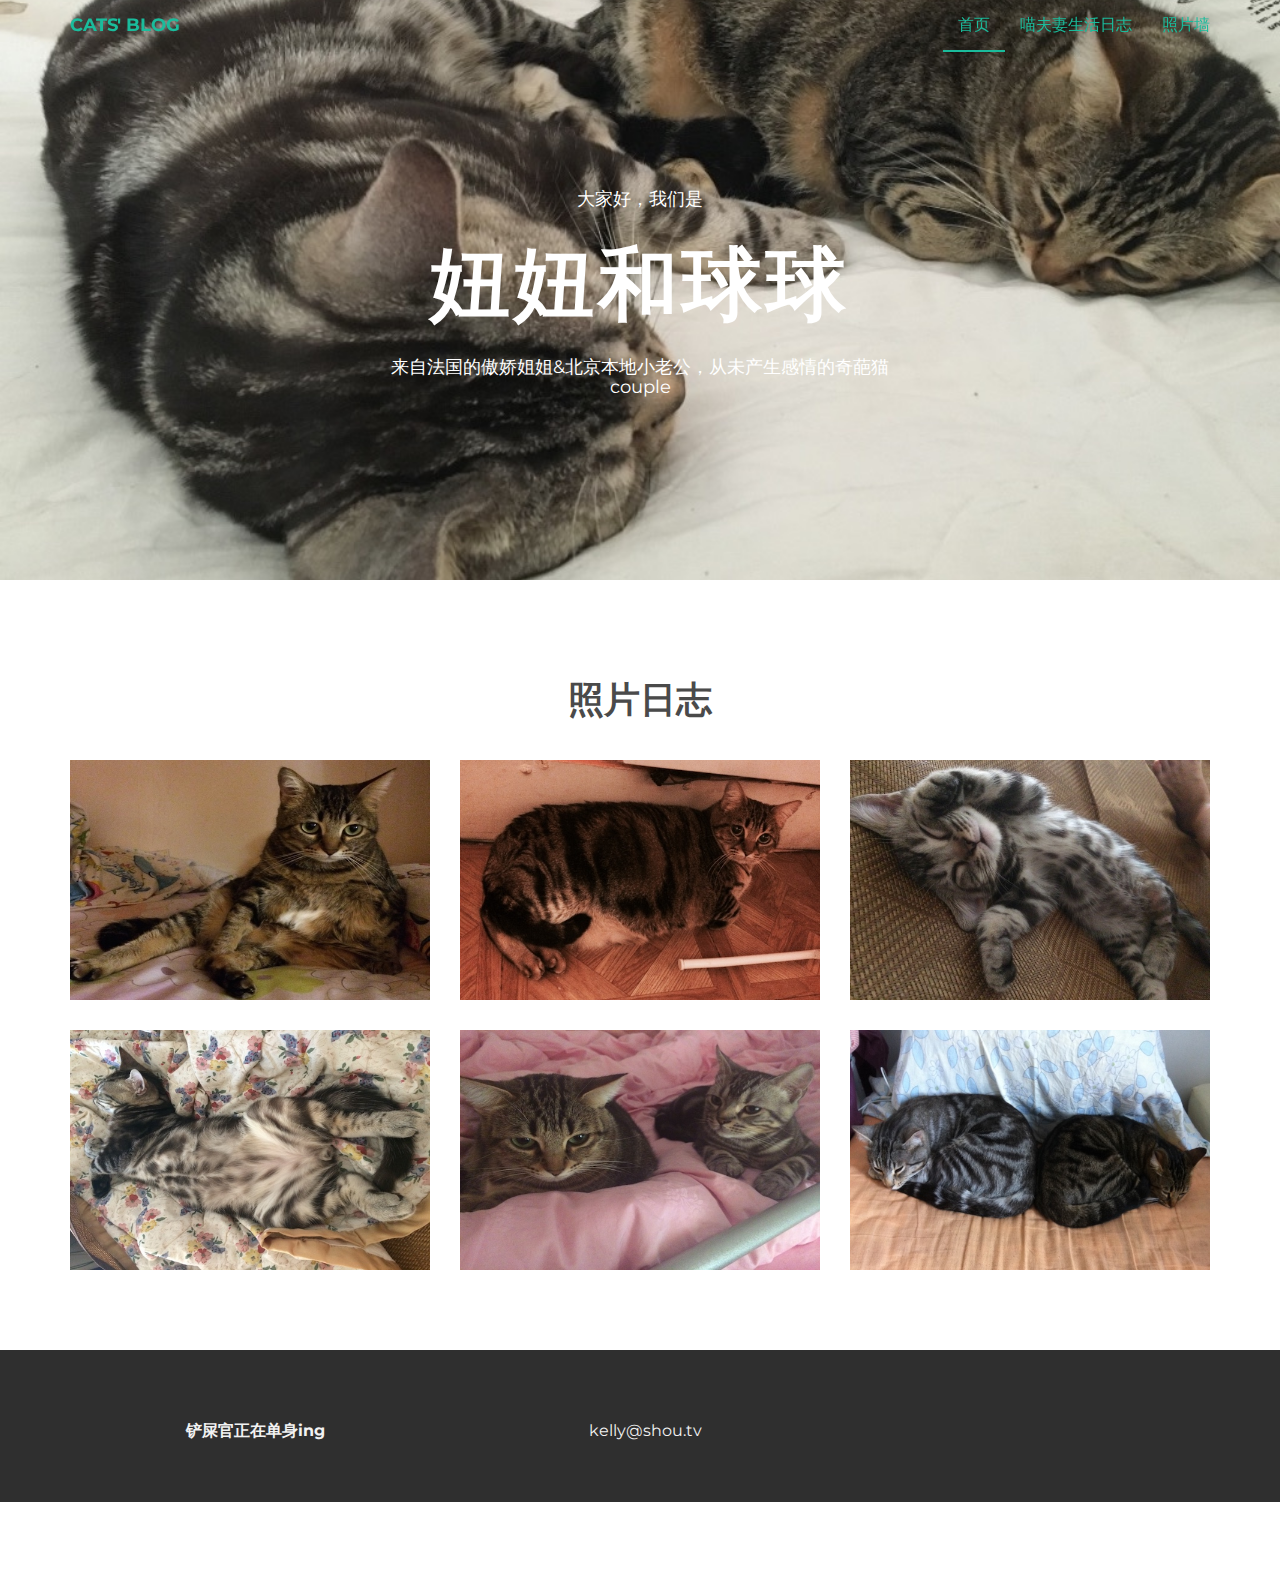
<file: index.html>
<!DOCTYPE html>
<html lang="en">
  <head>
    <meta charset="utf-8">
    <meta http-equiv="X-UA-Compatible" content="IE=edge">
    <meta name="viewport" content="width=device-width, initial-scale=1">
    <meta name="description" content="">
    <meta name="author" content="">
    <link rel="shortcut icon" href="assets/ico/favicon.ico">

    <title>Cats' blog</title>

    <!-- Bootstrap core CSS -->
    <link href="assets/css/bootstrap.css" rel="stylesheet">

    <!-- Custom styles for this template -->
    <link href="assets/css/style.css" rel="stylesheet">
    <link href="assets/css/font-awesome.min.css" rel="stylesheet">

    <!-- Just for debugging purposes. Don't actually copy this line! -->
    <!--[if lt IE 9]><script src="../../assets/js/ie8-responsive-file-warning.js"></script><![endif]-->

    <!-- HTML5 shim and Respond.js IE8 support of HTML5 elements and media queries -->
    <!--[if lt IE 9]>
      <script src="https://oss.maxcdn.com/libs/html5shiv/3.7.0/html5shiv.js"></script>
      <script src="https://oss.maxcdn.com/libs/respond.js/1.4.2/respond.min.js"></script>
    <![endif]-->
  </head>

  <body>

    <!-- Static navbar -->
    <div class="navbar navbar-default navbar-fixed-top" role="navigation">
      <div class="container">
        <div class="navbar-header">
          <button type="button" class="navbar-toggle" data-toggle="collapse" data-target=".navbar-collapse">
            <span class="sr-only">Toggle navigation</span>
            <span class="icon-bar"></span>
            <span class="icon-bar"></span>
            <span class="icon-bar"></span>
          </button>
          <a class="navbar-brand" href="index.html">CATS' BLOG</a>
        </div>
        <div class="navbar-collapse collapse">
          <ul class="nav navbar-nav navbar-right">
            <li class="active"><a href="index.html">首页</a></li>
            <li><a href="about.html">喵夫妻生活日志</a></li>
            <li><a href="#works">照片墙</a></li>
          </ul>
        </div><!--/.nav-collapse -->
      </div>
    </div>


	<div id="headerwrap">
	    <div class="container">
			<div class="row">
				<div class="col-lg-6 col-lg-offset-3">
					<h4>大家好，我们是</h4>
					<h1>妞妞和球球</h1>
					<h4>来自法国的傲娇姐姐&北京本地小老公，从未产生感情的奇葩猫couple</h4>
				</div>
			</div><! --/row -->
	    </div> <!-- /container -->
	</div><! --/headerwrap -->
	
	<section id="works"></section>
	<div class="container">
		<div class="row centered mt mb">
			<h1>照片日志</h1>
			
			<div class="col-lg-4 col-md-4 col-sm-4 gallery">
				<a href="assets/img/portfolio/folio01.png"><img src="assets/img/portfolio/folio01.png" class="img-responsive"></a>
			</div>
			<div class="col-lg-4 col-md-4 col-sm-4 gallery">
				<a href="assets/img/portfolio/folio02.png"><img src="assets/img/portfolio/folio02.png" class="img-responsive"></a>
			</div>
			<div class="col-lg-4 col-md-4 col-sm-4 gallery">
				<a href="assets/img/portfolio/folio03.png"><img src="assets/img/portfolio/folio03.png" class="img-responsive"></a>
			</div>
			<div class="col-lg-4 col-md-4 col-sm-4 gallery">
				<a href="assets/img/portfolio/folio04.png"><img src="assets/img/portfolio/folio04.png" class="img-responsive"></a>
			</div>
			<div class="col-lg-4 col-md-4 col-sm-4 gallery">
				<a href="assets/img/portfolio/folio05.png"><img src="assets/img/portfolio/folio05.png" class="img-responsive"></a>
			</div>
			<div class="col-lg-4 col-md-4 col-sm-4 gallery">
				<a href="assets/img/portfolio/folio06.png"><img src="assets/img/portfolio/folio06.png" class="img-responsive"></a>
			</div>
		</div><! --/row -->
	</div><! --/container -->
	
	

	<div id="footerwrap">
		<div class="container">
			<div class="row centered">
				<div class="col-lg-4">
					<p><b>铲屎官正在单身ing</b></p>
				</div>
				<div class="col-lg-4">
					<p>kelly@shou.tv</p>
				</div>
			</div>
		</div>
	</div><! --/footerwrap -->
	


    <!-- Bootstrap core JavaScript
    ================================================== -->
    <!-- Placed at the end of the document so the pages load faster -->
    <script src="https://ajax.googleapis.com/ajax/libs/jquery/1.11.0/jquery.min.js"></script>
    <script src="assets/js/bootstrap.min.js"></script>
  </body>
</html>
</file>
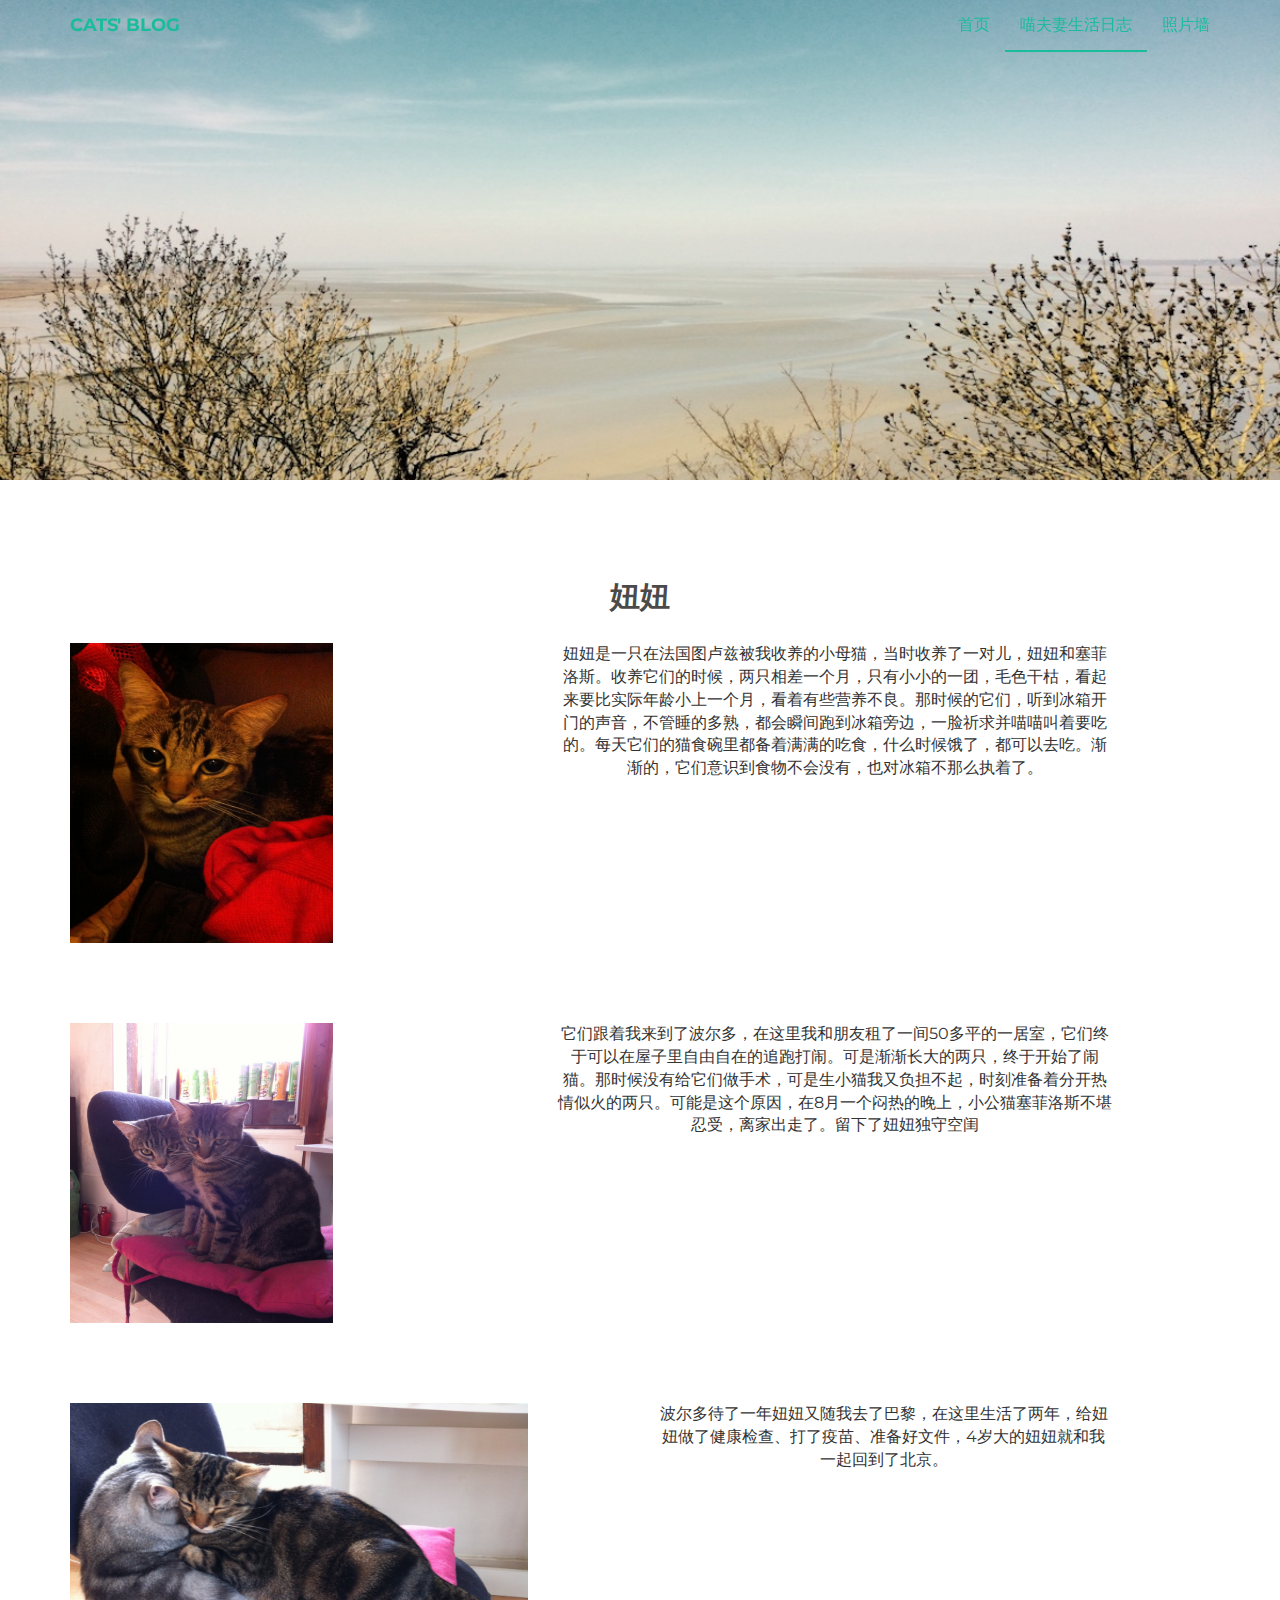
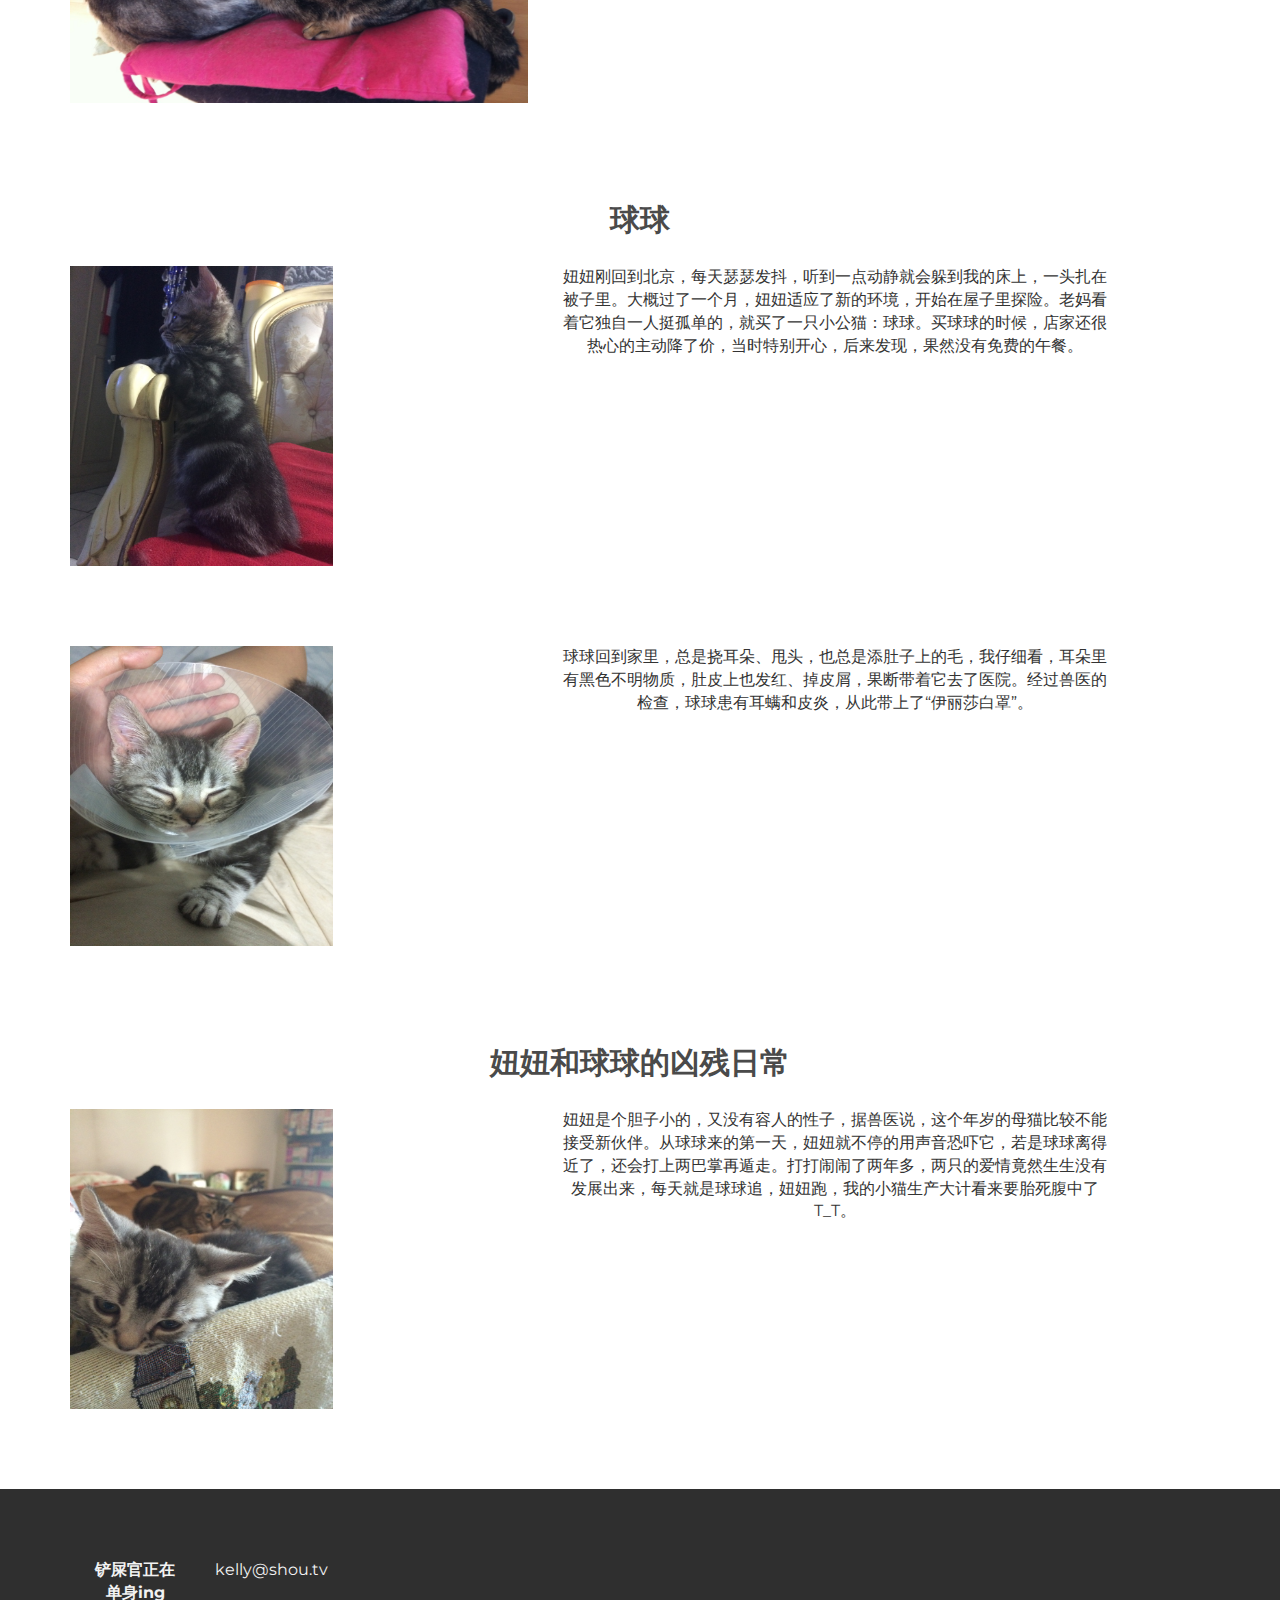
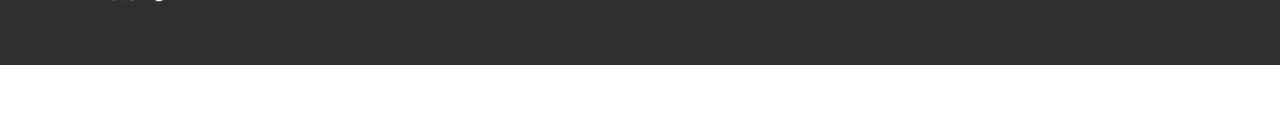
<file: about.html>
<!DOCTYPE html>
<html lang="en">
  <head>
    <meta charset="utf-8">
    <meta http-equiv="X-UA-Compatible" content="IE=edge">
    <meta name="viewport" content="width=device-width, initial-scale=1">
    <meta name="description" content="">
    <meta name="author" content="">
    <link rel="shortcut icon" href="assets/ico/favicon.ico">

    <title>Cats' blog</title>

    <!-- Bootstrap core CSS -->
    <link href="assets/css/bootstrap.css" rel="stylesheet">

    <!-- Custom styles for this template -->
    <link href="assets/css/style.css" rel="stylesheet">
    <link href="assets/css/font-awesome.min.css" rel="stylesheet">

    <!-- Just for debugging purposes. Don't actually copy this line! -->
    <!--[if lt IE 9]><script src="../../assets/js/ie8-responsive-file-warning.js"></script><![endif]-->

    <!-- HTML5 shim and Respond.js IE8 support of HTML5 elements and media queries -->
    <!--[if lt IE 9]>
      <script src="https://oss.maxcdn.com/libs/html5shiv/3.7.0/html5shiv.js"></script>
      <script src="https://oss.maxcdn.com/libs/respond.js/1.4.2/respond.min.js"></script>
    <![endif]-->
  </head>

  <body>

    <!-- Static navbar -->
    <div class="navbar navbar-default navbar-fixed-top" role="navigation">
      <div class="container">
        <div class="navbar-header">
          <button type="button" class="navbar-toggle" data-toggle="collapse" data-target=".navbar-collapse">
            <span class="sr-only">Toggle navigation</span>
            <span class="icon-bar"></span>
            <span class="icon-bar"></span>
            <span class="icon-bar"></span>
          </button>
          <a class="navbar-brand" href="index.html">CATS' BLOG</a>
        </div>
        <div class="navbar-collapse collapse">
          <ul class="nav navbar-nav navbar-right">
            <li><a href="index.html">首页</a></li>
            <li class="active"><a href="about.html">喵夫妻生活日志</a></li>
            <li><a href="index.html#works">照片墙</a></li>
          </ul>
        </div><!--/.nav-collapse -->
      </div>
    </div>


	<div id="aboutwrap">
	    <div class="container">
			<div class="row">
				<div class="col-lg-6 col-lg-offset-3">
				</div>
			</div><! --/row -->
	    </div> <!-- /container -->
	</div><! --/aboutwrap -->
	
	<div class="container">
		<div class="row centered mt mb">
			
				<h2 class="about">妞妞</h2>
				
				<img class="col-md-3" src="assets/img/瘦妞2.jpg" width="200" height="300" />
				<div class="col-md-2"></div>
				<p class="col-md-6">妞妞是一只在法国图卢兹被我收养的小母猫，当时收养了一对儿，妞妞和塞菲洛斯。收养它们的时候，两只相差一个月，只有小小的一团，毛色干枯，看起来要比实际年龄小上一个月，看着有些营养不良。那时候的它们，听到冰箱开门的声音，不管睡的多熟，都会瞬间跑到冰箱旁边，一脸祈求并喵喵叫着要吃的。每天它们的猫食碗里都备着满满的吃食，什么时候饿了，都可以去吃。渐渐的，它们意识到食物不会没有，也对冰箱不那么执着了。</p>
				<div class="col-md-1"></div>
		</div>
	
	
		<div class="row centered mt mb">
				<img class="col-md-3" src="assets/img/第一任老公.jpg" width="200" height="300" />
				<div class="col-md-2"></div>
				<p class="col-md-6">它们跟着我来到了波尔多，在这里我和朋友租了一间50多平的一居室，它们终于可以在屋子里自由自在的追跑打闹。可是渐渐长大的两只，终于开始了闹猫。那时候没有给它们做手术，可是生小猫我又负担不起，时刻准备着分开热情似火的两只。可能是这个原因，在8月一个闷热的晚上，小公猫塞菲洛斯不堪忍受，离家出走了。留下了妞妞独守空闺</p>
				<div class="col-md-1"></div>
	    </div>

		<div class="row centered mt mb">
				<img class="col-md-5" src="assets/img/第一任老公2.jpg" width="400" height="300" />
				<div class="col-md-1"></div>
				<p class="col-md-5">波尔多待了一年妞妞又随我去了巴黎，在这里生活了两年，给妞妞做了健康检查、打了疫苗、准备好文件，4岁大的妞妞就和我一起回到了北京。</p>
				<div class="col-md-1"></div>
		</div>
				
		<div class="row centered mt mb">		
			<h2 class="about">球球</h2>
				<img class="col-md-3" src="assets/img/球球.jpg" width="200" height="300" />
				<div class="col-md-2"></div>
				<p class="col-md-6">妞妞刚回到北京，每天瑟瑟发抖，听到一点动静就会躲到我的床上，一头扎在被子里。大概过了一个月，妞妞适应了新的环境，开始在屋子里探险。老妈看着它独自一人挺孤单的，就买了一只小公猫：球球。买球球的时候，店家还很热心的主动降了价，当时特别开心，后来发现，果然没有免费的午餐。</p>
				<div class="col-md-1"></div>
		</div>

		<div class="row centered mt mb">
				<img class="col-md-3" src="assets/img/伊丽莎白.jpg" width="200" height="300" />
				<div class="col-md-2"></div>
				<p class="col-md-6" >球球回到家里，总是挠耳朵、甩头，也总是添肚子上的毛，我仔细看，耳朵里有黑色不明物质，肚皮上也发红、掉皮屑，果断带着它去了医院。经过兽医的检查，球球患有耳螨和皮炎，从此带上了“伊丽莎白罩”。</p>
				<div class="col-md-1"></div>
		</div>

		<div class="row centered mt mb">
				<h2 class="about">妞妞和球球的凶残日常</h2>
				<img class="col-md-3" src="assets/img/第二任老公小.jpg" width="200" height="300" />
				<div class="col-md-2"></div>
				<div class="col-md-6"><p>妞妞是个胆子小的，又没有容人的性子，据兽医说，这个年岁的母猫比较不能接受新伙伴。从球球来的第一天，妞妞就不停的用声音恐吓它，若是球球离得近了，还会打上两巴掌再遁走。打打闹闹了两年多，两只的爱情竟然生生没有发展出来，每天就是球球追，妞妞跑，我的小猫生产大计看来要胎死腹中了T_T。</p></div>
				<div class="col-md-1" ></div>
				
		</div>
			
	</div><! --/container -->
	
	

	<div id="footerwrap">
		<div class="container">
			<div class="row centered">
				<div class="col-lg-4">
				<div class="col-lg-4">
					<p><b>铲屎官正在单身ing</b></p>
				</div>
				<div class="col-lg-4">
					<p>kelly@shou.tv</p>
				</div>
			
			</div>
		
		</div>
	</div><! --/footerwrap -->
	


    <!-- Bootstrap core JavaScript
    ================================================== -->
    <!-- Placed at the end of the document so the pages load faster -->
    <script src="https://ajax.googleapis.com/ajax/libs/jquery/1.11.0/jquery.min.js"></script>
    <script src="assets/js/bootstrap.min.js"></script>
  </body>
</html>
</file>
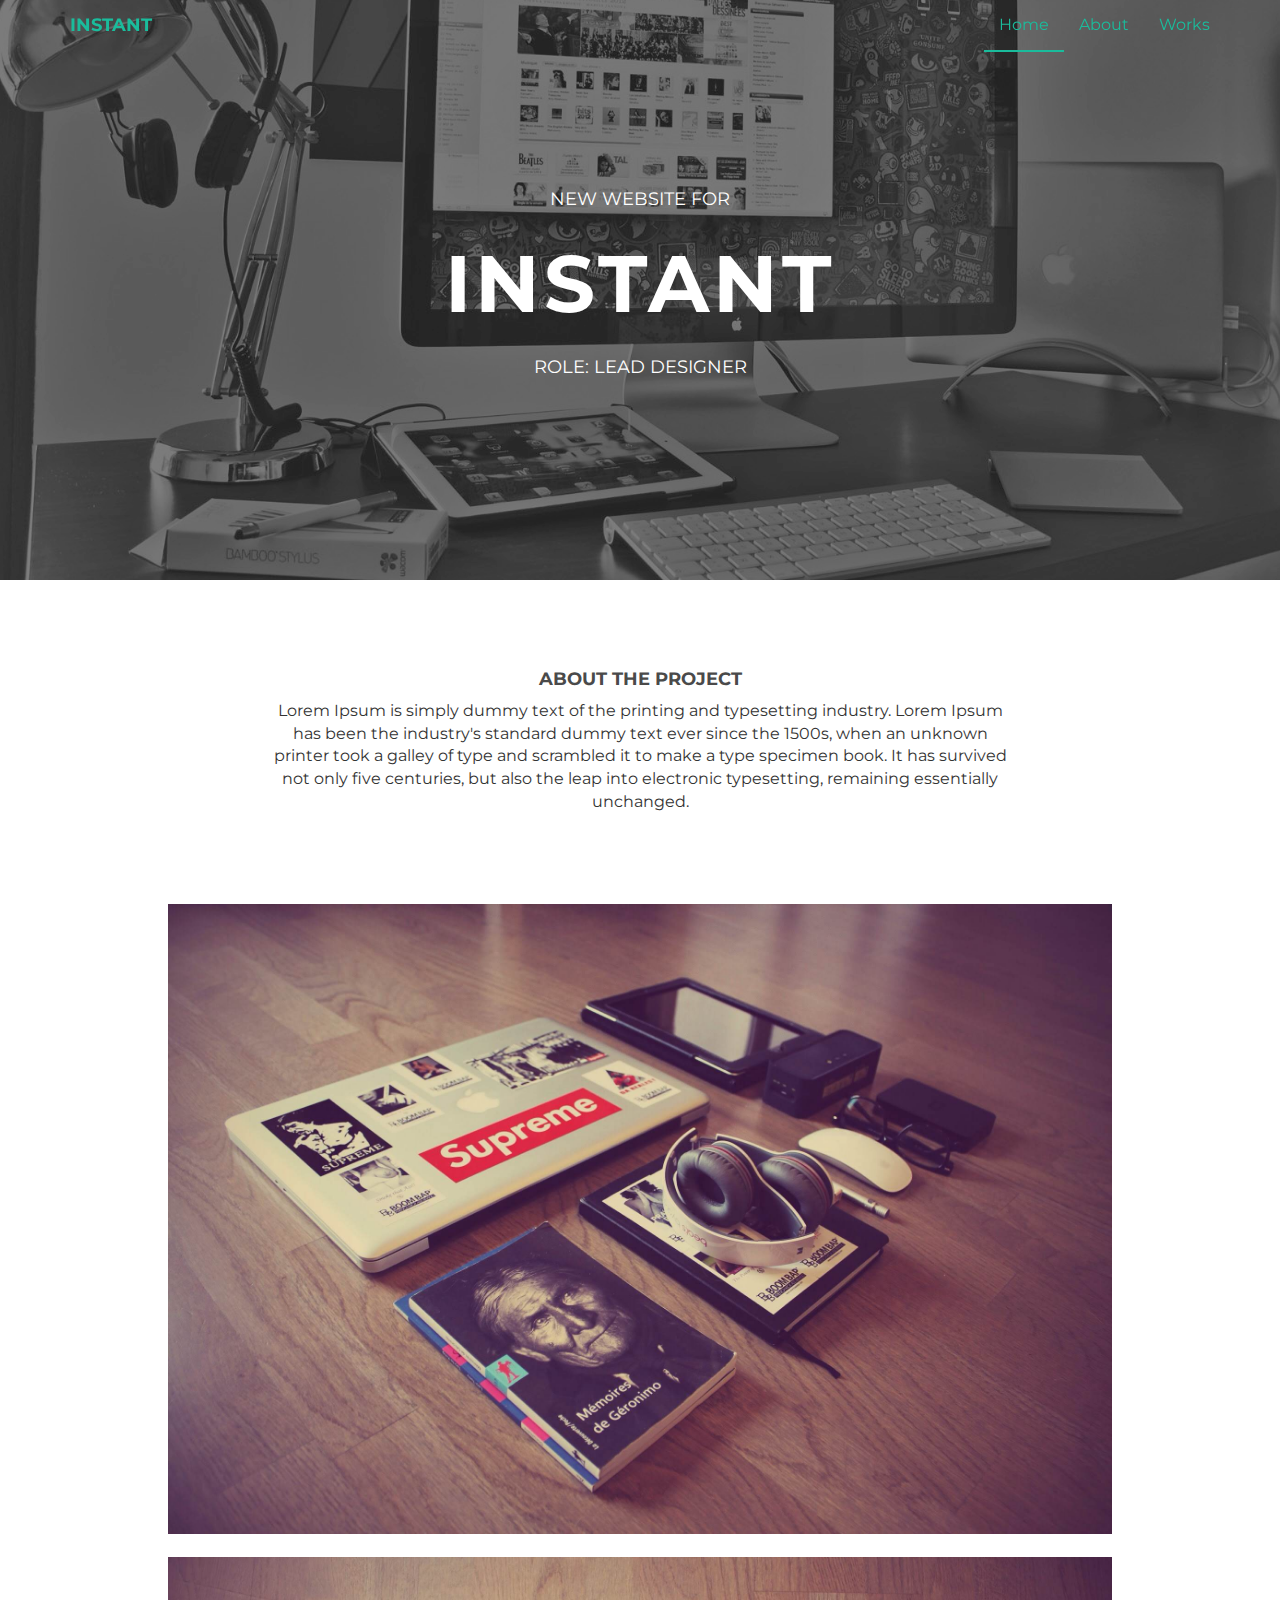
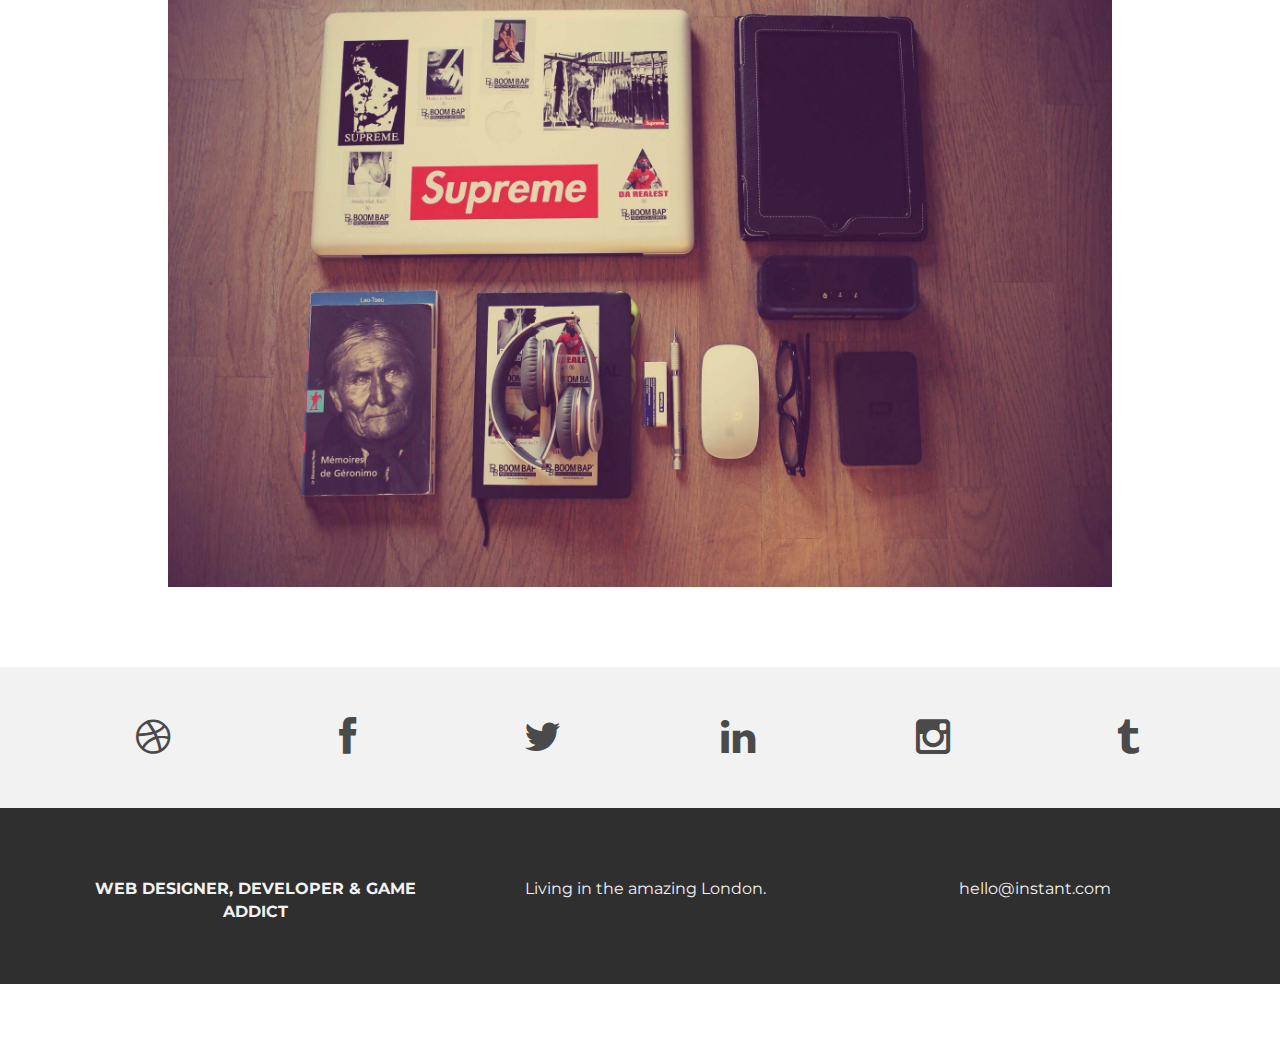
<file: theme/work.html>
<!DOCTYPE html>
<html lang="en">
  <head>
    <meta charset="utf-8">
    <meta http-equiv="X-UA-Compatible" content="IE=edge">
    <meta name="viewport" content="width=device-width, initial-scale=1">
    <meta name="description" content="">
    <meta name="author" content="">
    <link rel="shortcut icon" href="assets/ico/favicon.ico">

    <title>INSTANT - Bootstrap Theme</title>

    <!-- Bootstrap core CSS -->
    <link href="assets/css/bootstrap.css" rel="stylesheet">

    <!-- Custom styles for this template -->
    <link href="assets/css/style.css" rel="stylesheet">
    <link href="assets/css/font-awesome.min.css" rel="stylesheet">

    <!-- Just for debugging purposes. Don't actually copy this line! -->
    <!--[if lt IE 9]><script src="../../assets/js/ie8-responsive-file-warning.js"></script><![endif]-->

    <!-- HTML5 shim and Respond.js IE8 support of HTML5 elements and media queries -->
    <!--[if lt IE 9]>
      <script src="https://oss.maxcdn.com/libs/html5shiv/3.7.0/html5shiv.js"></script>
      <script src="https://oss.maxcdn.com/libs/respond.js/1.4.2/respond.min.js"></script>
    <![endif]-->
  </head>

  <body>

    <!-- Static navbar -->
    <div class="navbar navbar-default navbar-fixed-top" role="navigation">
      <div class="container">
        <div class="navbar-header">
          <button type="button" class="navbar-toggle" data-toggle="collapse" data-target=".navbar-collapse">
            <span class="sr-only">Toggle navigation</span>
            <span class="icon-bar"></span>
            <span class="icon-bar"></span>
            <span class="icon-bar"></span>
          </button>
          <a class="navbar-brand" href="index.html">INSTANT</a>
        </div>
        <div class="navbar-collapse collapse">
          <ul class="nav navbar-nav navbar-right">
            <li class="active"><a href="index.html">Home</a></li>
            <li><a href="about.html">About</a></li>
            <li><a href="#works">Works</a></li>
          </ul>
        </div><!--/.nav-collapse -->
      </div>
    </div>


	<div id="workwrap">
	    <div class="container">
			<div class="row">
				<div class="col-lg-6 col-lg-offset-3">
					<h4>NEW WEBSITE FOR</h4>
					<h1>INSTANT</h1>
					<h4>ROLE: LEAD DESIGNER</h4>
				</div>
			</div><! --/row -->
	    </div> <!-- /container -->
	</div><! --/workwrap -->
	
	<section id="works"></section>
	<div class="container">
		<div class="row centered mt mb">
			<div class="col-lg-8 col-lg-offset-2">
				<h4>ABOUT THE PROJECT</h4>
				<p>Lorem Ipsum is simply dummy text of the printing and typesetting industry. Lorem Ipsum has been the industry's standard dummy text ever since the 1500s, when an unknown printer took a galley of type and scrambled it to make a type specimen book. It has survived not only five centuries, but also the leap into electronic typesetting, remaining essentially unchanged.</p>
			</div>
			<div class="col-lg-10 col-lg-offset-1 mt">
				<img class="img-responsive" src="assets/img/pr01.jpg">
				<br>
				<img class="img-responsive" src="assets/img/pr02.jpg">
			</div>

		</div><! --/row -->
	</div><! --/container -->
	
	<div id="social">
		<div class="container">
			<div class="row centered">
				<div class="col-lg-2">
					<a href="#"><i class="fa fa-dribbble"></i></a>
				</div>
				<div class="col-lg-2">
					<a href="#"><i class="fa fa-facebook"></i></a>
				</div>
				<div class="col-lg-2">
					<a href="#"><i class="fa fa-twitter"></i></a>
				</div>
				<div class="col-lg-2">
					<a href="#"><i class="fa fa-linkedin"></i></a>
				</div>
				<div class="col-lg-2">
					<a href="#"><i class="fa fa-instagram"></i></a>
				</div>
				<div class="col-lg-2">
					<a href="#"><i class="fa fa-tumblr"></i></a>
				</div>
			
			</div><! --/row -->
		</div><! --/container -->
	</div><! --/social -->

	<div id="footerwrap">
		<div class="container">
			<div class="row centered">
				<div class="col-lg-4">
					<p><b>WEB DESIGNER, DEVELOPER & GAME ADDICT</b></p>
				</div>
			
				<div class="col-lg-4">
					<p>Living in the amazing London.</p>
				</div>
				<div class="col-lg-4">
					<p>hello@instant.com</p>
				</div>
			
			</div>
		
		</div>
	</div><! --/footerwrap -->
	


    <!-- Bootstrap core JavaScript
    ================================================== -->
    <!-- Placed at the end of the document so the pages load faster -->
    <script src="https://ajax.googleapis.com/ajax/libs/jquery/1.11.0/jquery.min.js"></script>
    <script src="assets/js/bootstrap.min.js"></script>
  </body>
</html>
</file>
<file: assets/css/style.css>
/*
 * Author: Carlos Alvarez
 * URL: http://Alvarez.is
 *
 * Project Name: NYC Design
 * Version: 1.0
 * Date: 04-20-2014
 * URL: 
 */


/* ==========================================================================
   Base Styles, Bootstrap Modifications & Fonts Import
   ========================================================================== */

@import url(http://fonts.googleapis.com/css?family=Montserrat:400,700);


::-moz-selection {
    background: #f2c2c9;
    color: #a4003a;
    text-shadow: none;
}

::selection {
    background: #16a085;
    color: #a4003a;
    text-shadow: none;
}

/*
 * A better looking default horizontal rule
 */

 hr {
    display: block;
    height: 1px;
    border: 0;
    border-top: 1px solid #ccc;
    margin: 1em 0;
    padding: 0;
}

.centered {
	text-align: center
}

.mt {
	margin-top: 80px;
}

.mb {
	margin-bottom: 80px;
}

/* ==========================================================================
   General styles
   ========================================================================== */


body {
    font-family: 'Montserrat', sans-serif;
    font-weight: 400;
    font-size: 16px;

    -webkit-font-smoothing: antialiased;
    -webkit-overflow-scrolling: touch;
}

h1, h2, h3, h4, h5, h6 {
	font-weight: 700;
    color: #4a4a4a;
}


.navbar-brand {
	font-weight: 700;
}

.navbar-default .navbar-brand {
	color: #1abc9c;
}

.navbar-default {
	background-color: transparent;
	border-color: transparent;
}

.navbar-default .navbar-nav > .active > a, .navbar-default .navbar-nav > .active > a:hover, .navbar-default .navbar-nav > .active > a:focus {
	color: #1abc9c;
	background-color: transparent;
	border-bottom: 2px solid #1abc9c
}

.navbar-default .navbar-nav > li > a {
	color: #1abc9c;
}

/* ==========================================================================
   Wrap Sections
   ========================================================================== */

#headerwrap {
	background: url(../img/back.jpg) no-repeat center top;
	margin-top: -70px;
	padding-top: 250px;
	text-align:center;
	background-attachment: relative;
	background-position: center center;
	min-height: 650px;
	width: 100%;
	
    -webkit-background-size: 100%;
    -moz-background-size: 100%;
    -o-background-size: 100%;
    background-size: 100%;

    -webkit-background-size: cover;
    -moz-background-size: cover;
    -o-background-size: cover;
    background-size: cover;
}

#headerwrap h1 {
	color:#ffffff;
	padding-top: 10px;
	padding-bottom: 20px;
	letter-spacing: 4px;
	font-size: 80px;
	font-weight: bold;
}

#headerwrap h4 {
	font-weight: 400;
	color: #ffffff
}

#social {
	padding-top: 50px;
	padding-bottom: 50px;
	background-color: #f2f2f2;
}

#social i {
	font-size: 40px;
	color: #4a4a4a
}

#social i:hover {
	color: #1abc9c
}

#footerwrap {
	padding-top: 70px;
	padding-bottom: 50px;
	background-color: #2f2f2f;
}

#footerwrap p {
	color: #f2f2f2;
	margin-left: 10px;
}

#workwrap {	
	background: url(../img/work.jpg) no-repeat center top;
	margin-top: -70px;
	padding-top: 250px;
	text-align:center;
	background-attachment: relative;
	background-position: center center;
	min-height: 650px;
	width: 100%;
	
    -webkit-background-size: 100%;
    -moz-background-size: 100%;
    -o-background-size: 100%;
    background-size: 100%;

    -webkit-background-size: cover;
    -moz-background-size: cover;
    -o-background-size: cover;
    background-size: cover;
}

#workwrap h1 {
	color:#ffffff;
	padding-top: 10px;
	padding-bottom: 20px;
	letter-spacing: 4px;
	font-size: 80px;
	font-weight: bold;
}

#workwrap h4 {
	font-weight: 400;
	color: #ffffff
}

#aboutwrap {	
	background: url(../img/about.jpg) no-repeat center top;
	margin-top: -70px;
	padding-top: 250px;
	text-align:center;
	background-attachment: relative;
	background-position: center center;
	min-height: 550px;
	width: 100%;
	
    -webkit-background-size: 100%;
    -moz-background-size: 100%;
    -o-background-size: 100%;
    background-size: 100%;

    -webkit-background-size: cover;
    -moz-background-size: cover;
    -o-background-size: cover;
    background-size: cover;
}




/* Gallery */
.gallery {
	margin-top: 30px;
}

.gallery img:hover {
	opacity: 0.4;
}
.about {
    margin-bottom: 30px;
}
</file>
<file: theme/assets/css/style.css>
/*
 * Author: Carlos Alvarez
 * URL: http://Alvarez.is
 *
 * Project Name: NYC Design
 * Version: 1.0
 * Date: 04-20-2014
 * URL: 
 */


/* ==========================================================================
   Base Styles, Bootstrap Modifications & Fonts Import
   ========================================================================== */

@import url(http://fonts.googleapis.com/css?family=Montserrat:400,700);


::-moz-selection {
    background: #f2c2c9;
    color: #a4003a;
    text-shadow: none;
}

::selection {
    background: #16a085;
    color: #a4003a;
    text-shadow: none;
}

/*
 * A better looking default horizontal rule
 */

 hr {
    display: block;
    height: 1px;
    border: 0;
    border-top: 1px solid #ccc;
    margin: 1em 0;
    padding: 0;
}

.centered {
	text-align: center
}

.mt {
	margin-top: 80px;
}

.mb {
	margin-bottom: 80px;
}

/* ==========================================================================
   General styles
   ========================================================================== */


body {
    font-family: 'Montserrat', sans-serif;
    font-weight: 400;
    font-size: 16px;

    -webkit-font-smoothing: antialiased;
    -webkit-overflow-scrolling: touch;
}

h1, h2, h3, h4, h5, h6 {
	font-weight: 700;
    color: #4a4a4a;
}


.navbar-brand {
	font-weight: 700;
}

.navbar-default .navbar-brand {
	color: #1abc9c;
}

.navbar-default {
	background-color: transparent;
	border-color: transparent;
}

.navbar-default .navbar-nav > .active > a, .navbar-default .navbar-nav > .active > a:hover, .navbar-default .navbar-nav > .active > a:focus {
	color: #1abc9c;
	background-color: transparent;
	border-bottom: 2px solid #1abc9c
}

.navbar-default .navbar-nav > li > a {
	color: #1abc9c;
}

/* ==========================================================================
   Wrap Sections
   ========================================================================== */

#headerwrap {
	background: url(../img/back.jpg) no-repeat center top;
	margin-top: -70px;
	padding-top: 250px;
	text-align:center;
	background-attachment: relative;
	background-position: center center;
	min-height: 650px;
	width: 100%;
	
    -webkit-background-size: 100%;
    -moz-background-size: 100%;
    -o-background-size: 100%;
    background-size: 100%;

    -webkit-background-size: cover;
    -moz-background-size: cover;
    -o-background-size: cover;
    background-size: cover;
}

#headerwrap h1 {
	color:#ffffff;
	padding-top: 10px;
	padding-bottom: 20px;
	letter-spacing: 4px;
	font-size: 80px;
	font-weight: bold;
}

#headerwrap h4 {
	font-weight: 400;
	color: #ffffff
}

#social {
	padding-top: 50px;
	padding-bottom: 50px;
	background-color: #f2f2f2;
}

#social i {
	font-size: 40px;
	color: #4a4a4a
}

#social i:hover {
	color: #1abc9c
}

#footerwrap {
	padding-top: 70px;
	padding-bottom: 50px;
	background-color: #2f2f2f;
}

#footerwrap p {
	color: #f2f2f2;
	margin-left: 10px;
}

#workwrap {	
	background: url(../img/work.jpg) no-repeat center top;
	margin-top: -70px;
	padding-top: 250px;
	text-align:center;
	background-attachment: relative;
	background-position: center center;
	min-height: 650px;
	width: 100%;
	
    -webkit-background-size: 100%;
    -moz-background-size: 100%;
    -o-background-size: 100%;
    background-size: 100%;

    -webkit-background-size: cover;
    -moz-background-size: cover;
    -o-background-size: cover;
    background-size: cover;
}

#workwrap h1 {
	color:#ffffff;
	padding-top: 10px;
	padding-bottom: 20px;
	letter-spacing: 4px;
	font-size: 80px;
	font-weight: bold;
}

#workwrap h4 {
	font-weight: 400;
	color: #ffffff
}

#aboutwrap {	
	background: url(../img/about.jpg) no-repeat center top;
	margin-top: -70px;
	padding-top: 250px;
	text-align:center;
	background-attachment: relative;
	background-position: center center;
	min-height: 550px;
	width: 100%;
	
    -webkit-background-size: 100%;
    -moz-background-size: 100%;
    -o-background-size: 100%;
    background-size: 100%;

    -webkit-background-size: cover;
    -moz-background-size: cover;
    -o-background-size: cover;
    background-size: cover;
}




/* Gallery */
.gallery {
	margin-top: 30px;
}

.gallery img:hover {
	opacity: 0.4;
}
.about {
    margin-bottom: 30px;
}
</file>
